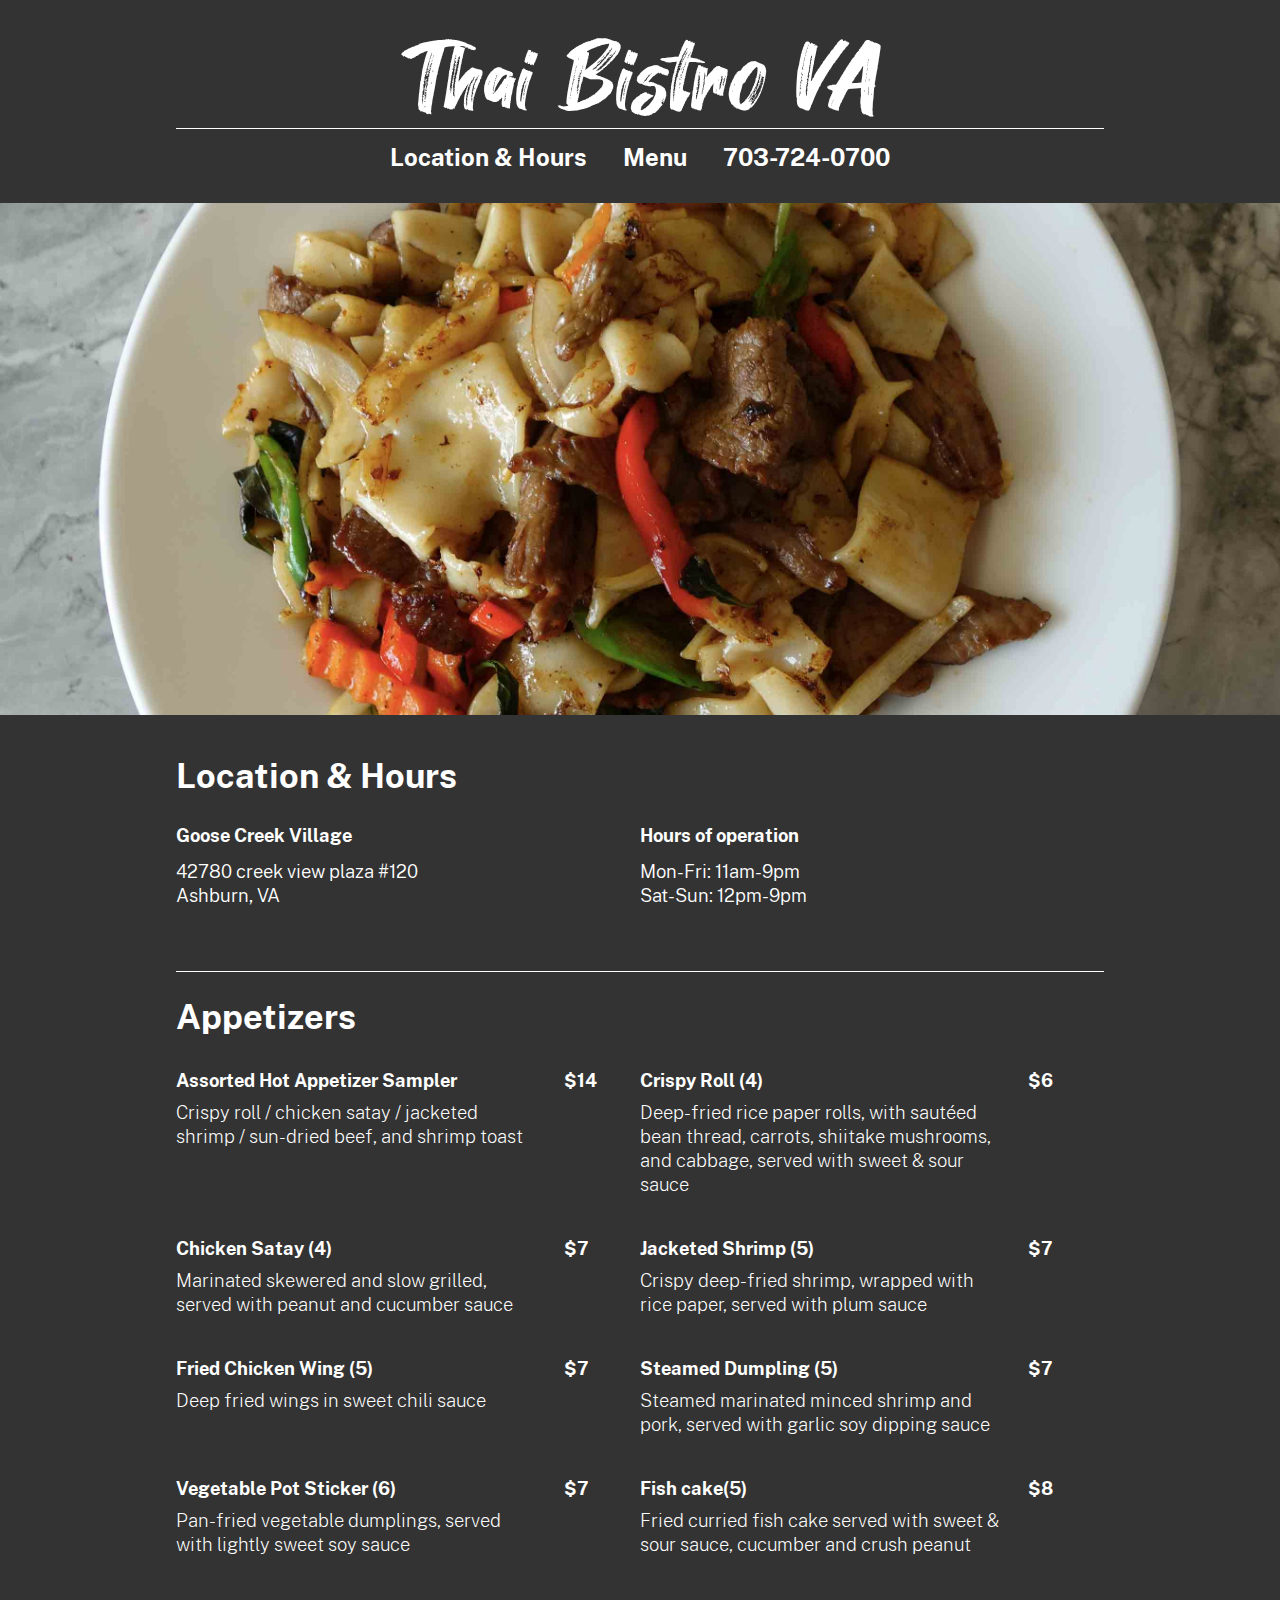
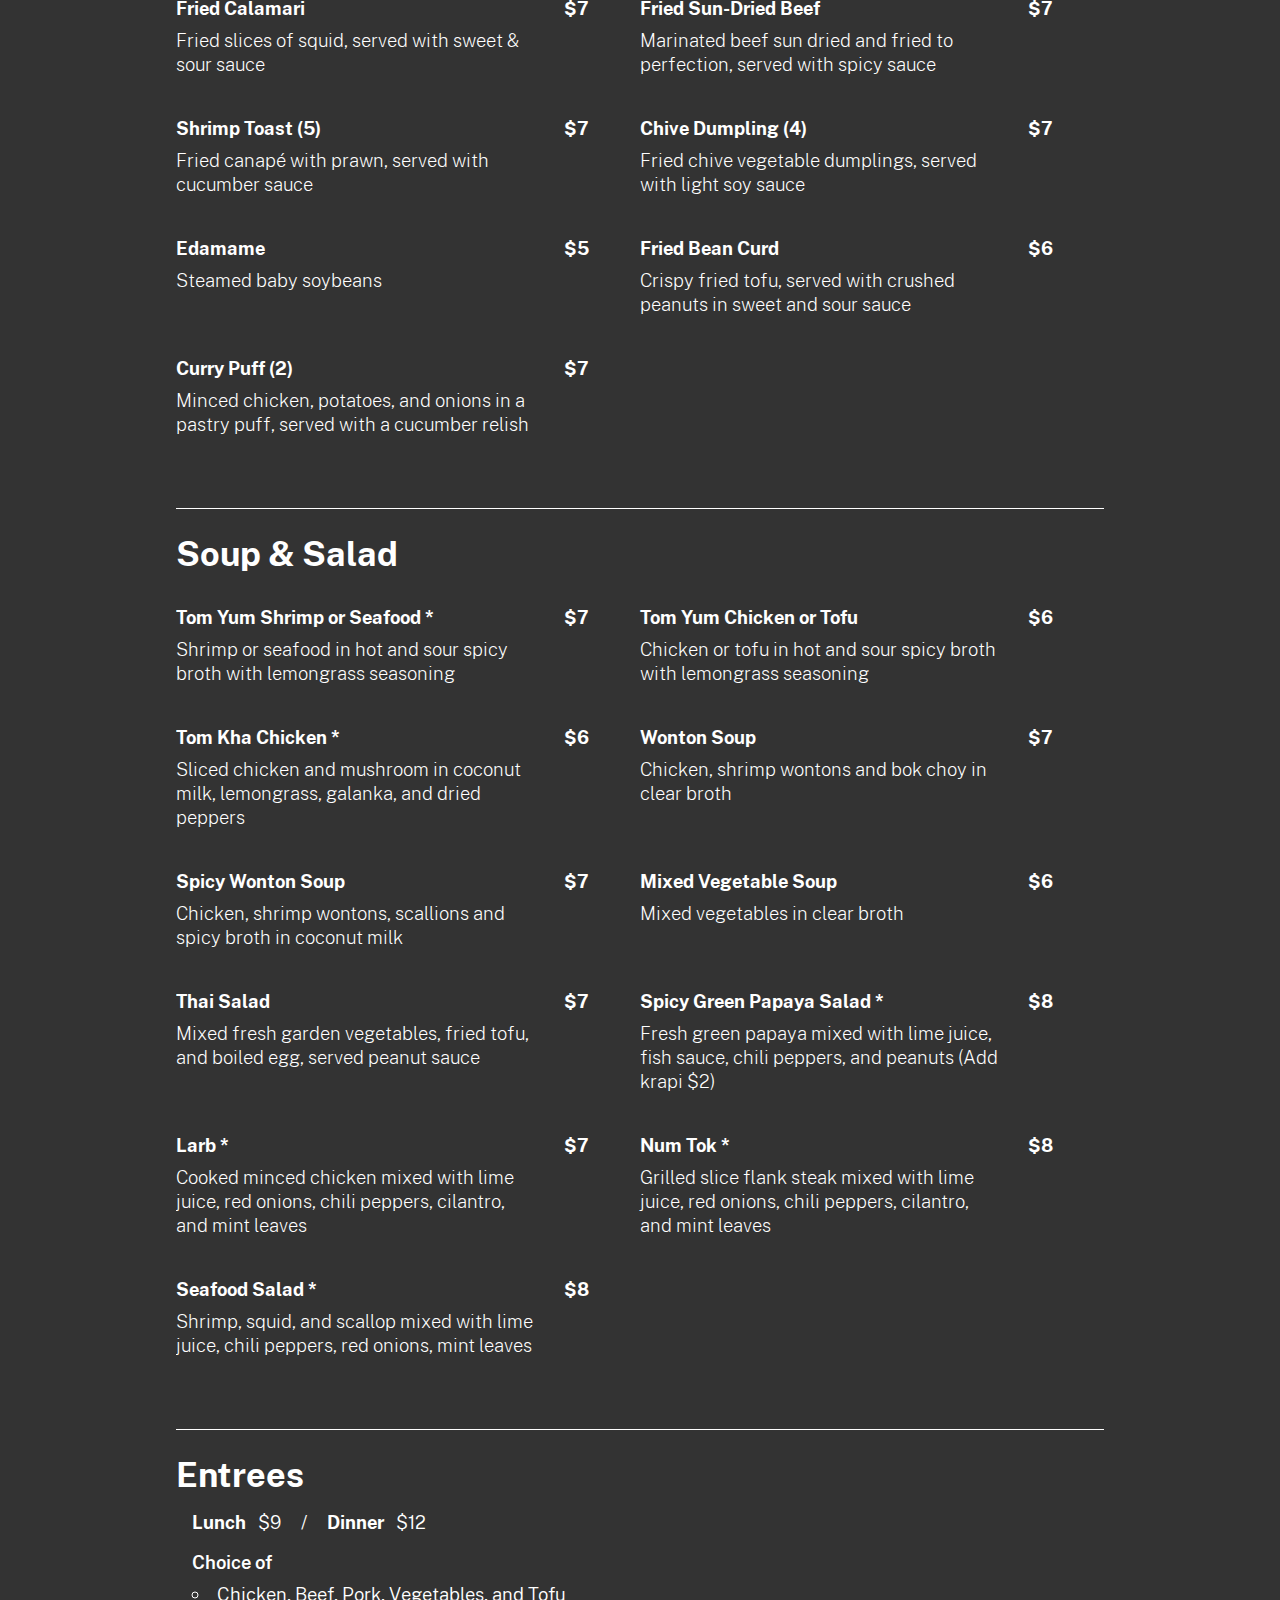
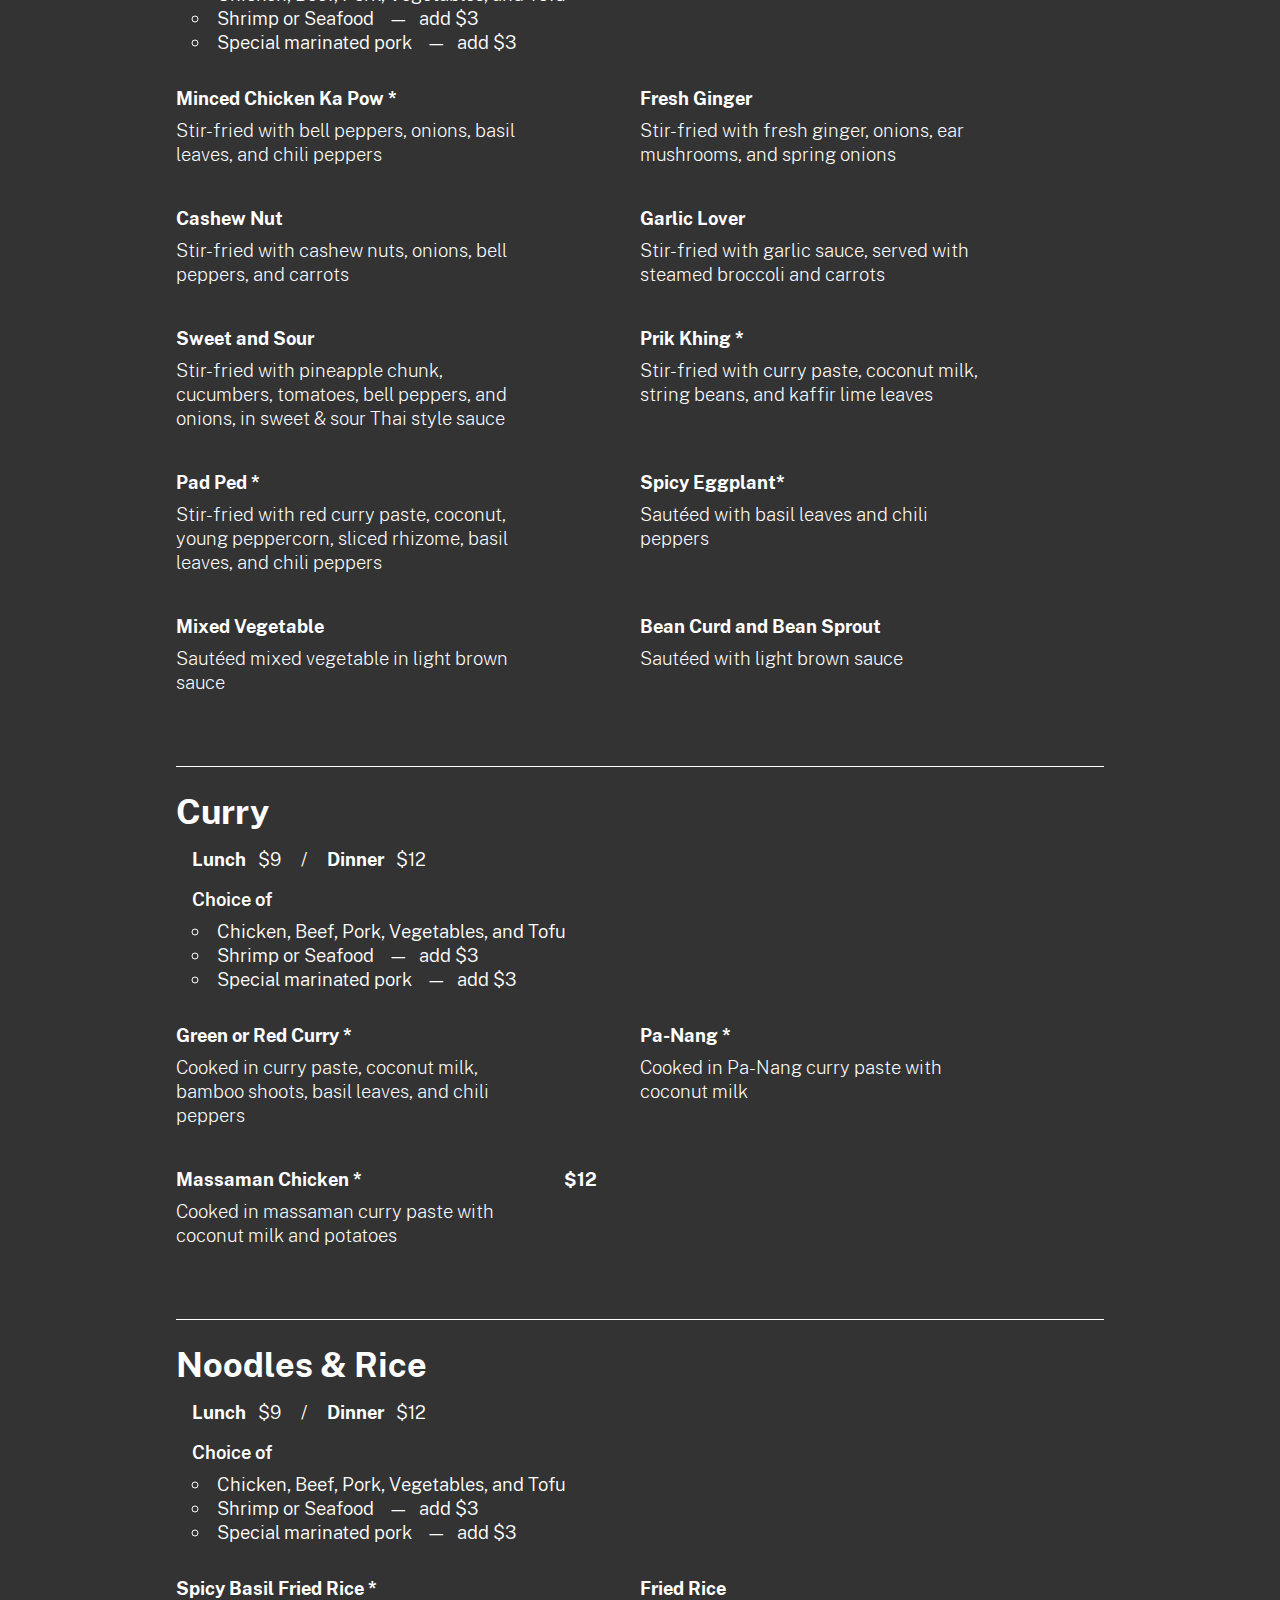
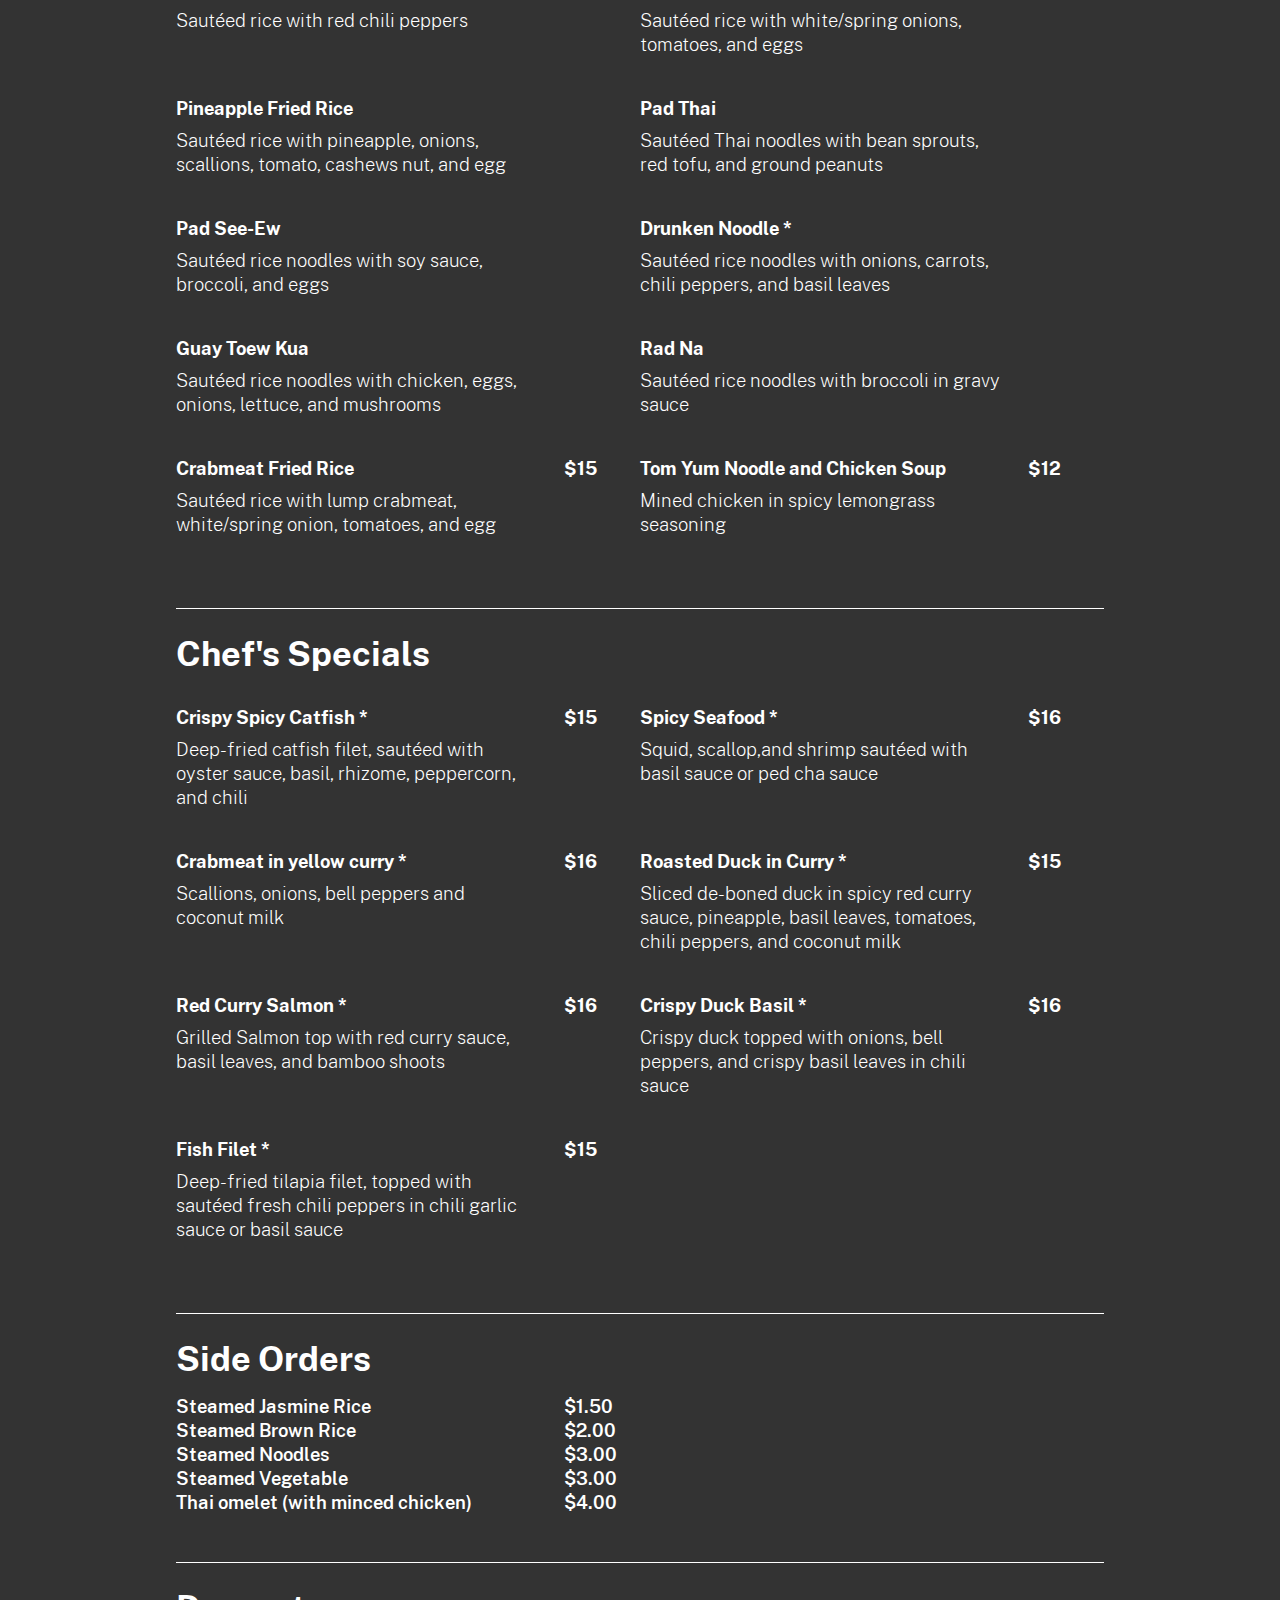
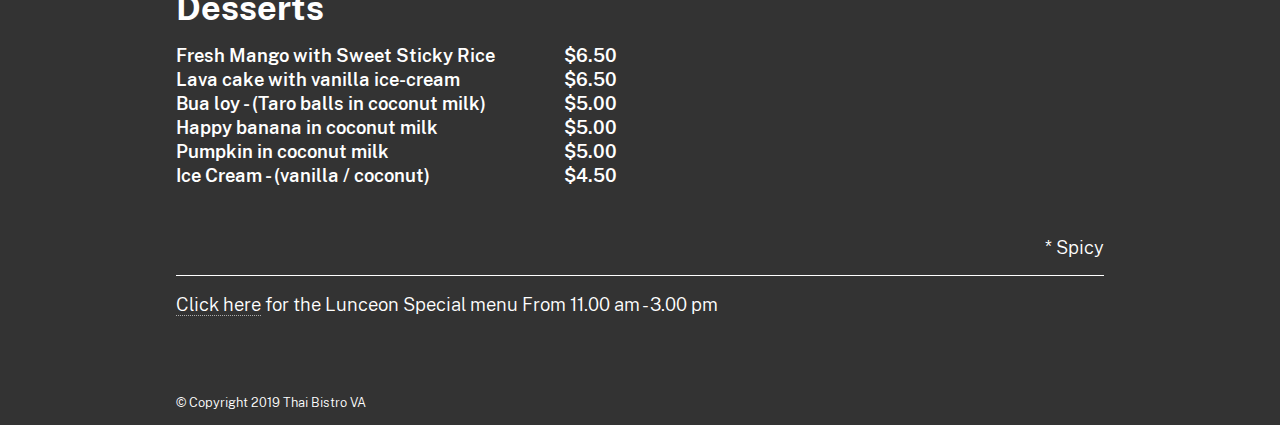
<file: index.html>
<!DOCTYPE html>
<html>
<head>
  <title>Thai Bistro VA - Ashburn, VA</title>

  <link rel="apple-touch-icon-precomposed" sizes="114x114" href="img/ios/Icon@2x.png">
  <link rel="apple-touch-icon-precomposed" sizes="72x72" href="img/ios/Icon.png">
  <link rel="apple-touch-icon-precomposed" href="img/ios/Icon.png">
  <link rel="shortcut icon" href="img/ios/Icon.png">

  <link rel="icon" href="https://www.thaibistro-va.com/favicon.ico?v=2" />

  <meta name="keywords" content="thai bistro, thai bistro va, ashburn, loudoun county, Goose Creek Village, thai, bistro, restaurant, northern virginia, washington dc, dc metro, genuine thai" />

  <meta name="description" content="Thai Bistro VA - Authentic Thai cuisine located in Ashburn VA, Goose Creek Village" />

  <meta property="og:image" content="http://www.thaibistro-va.com/img/icons/logo.png" />

  <meta name="viewport" content="width=device-width, initial-scale=1, user-scalable=yes" />
  <meta name="HandheldFriendly" content="True" />
  <meta name="MobileOptimized" content="320" />
  <meta charset="UTF-8">
  <link rel="stylesheet" href="style.css?2019-11-21-v1">

  <!-- Global site tag (gtag.js) - Google Analytics -->
  <script async src="https://www.googletagmanager.com/gtag/js?id=UA-153081571-1"></script>
  <script>
    window.dataLayer = window.dataLayer || [];
    function gtag(){dataLayer.push(arguments);}
    gtag('js', new Date());

    gtag('config', 'UA-153081571-1');
  </script>
</head>
<body>
  <header>
  	<h1 class="logo">Thai Bistro VA</h1>
  	<nav class="menu-desktop">
  		<ul>
  			<!-- <li><a href="">order online</a></li> -->
        <li><a class="anchor-link" href="#address">Location & Hours</a></li>
  			<li><a class="anchor-link" href="#menu">Menu</a></li>
  			<li><a href="tel:703-724-0700">703-724-0700</a></li>
  		</ul>
  	</nav>
    <nav class="menu-mobile">
      <ul>
        <!-- <li><a href="">order online</a></li> -->
        <li><a href="https://www.google.com/maps/place/42780+Creek+View+Plaza+%23120,+Ashburn,+VA+20147/@39.0441427,-77.5239512,17.14z/data=!4m5!3m4!1s0x89b63e60cbede5f7:0xa2e622dc228ed802!8m2!3d39.043543!4d-77.5215439" target="_blank">42780 Creek View Plaza #120 Ashburn, VA</a></li>
        <li>
          Mon-Fri: 
          <span class="non-bold">11am-9pm</span> 
          &nbsp;&nbsp;
          Sat-Sun:
          <span class="non-bold">12pm-9pm</span></li>
        <li><a href="tel:703-724-0700">703-724-0700</a></li>
      </ul>
    </nav>
  </header>
  <div class="heroshot">
    <div class="slide showing"></div>
    <div class="slide"></div>
  </div>
  <article>
    <section id="address">
      <h1>Location & Hours</h1>
      <div>
        <a href="https://www.google.com/maps/place/42780+Creek+View+Plaza+%23120,+Ashburn,+VA+20147/@39.0441427,-77.5239512,17.14z/data=!4m5!3m4!1s0x89b63e60cbede5f7:0xa2e622dc228ed802!8m2!3d39.043543!4d-77.5215439" target="_blank"><strong>Goose Creek Village</strong> 42780 creek view plaza #120<br />
        Ashburn, VA</a>
      </div>
      <div>
        <strong>Hours of operation</strong> 
        Mon-Fri: <span class="non-bold">11am-9pm</span><br />
        Sat-Sun: <span class="non-bold">12pm-9pm</span>
      </div>
    </section>
    <section id="menu">
      <h1 id="appetizers">Appetizers</h1>
      <ul class="two-columns">
        <li>
          <h6>
            <span class="name">Assorted Hot Appetizer Sampler</span>
            <span class="price">$14</span>
          </h6>
          <p>Crispy roll / chicken satay / jacketed shrimp / <span class="no-wrap">sun-dried</span> beef, and shrimp toast</p>
        </li>
        <li>
          <h6>
            <span class="name">Crispy Roll (4)</span>
            <span class="price">$6</span>
          </h6>
          <p>Deep-fried rice paper rolls, with sautéed bean thread, carrots, shiitake mushrooms, and cabbage, served with sweet & sour sauce</p>
        </li>
        <li>
          <h6>
            <span class="name">Chicken Satay (4)</span>
            <span class="price">$7</span>
          </h6>
          <p>Marinated skewered and slow grilled, served with peanut and cucumber sauce</p>
        </li>
        <li>
          <h6>
            <span class="name">Jacketed Shrimp (5)</span>
            <span class="price">$7</span>
          </h6>
          <p>Crispy deep-fried shrimp, wrapped with rice paper, served with plum sauce</p>
        </li>
        <li>
          <h6>
            <span class="name">Fried Chicken Wing (5)</span>
            <span class="price">$7</span>
          </h6>
          <p>Deep fried wings in sweet chili sauce</p>
        </li>
        <li>
          <h6>
            <span class="name">Steamed Dumpling (5)</span>
            <span class="price">$7</span>
          </h6>
          <p>Steamed marinated minced shrimp and pork, served with garlic soy dipping sauce</p>
        </li>
        <li>
          <h6>
            <span class="name">Vegetable Pot Sticker (6)</span>
            <span class="price">$7</span>
          </h6>
          <p>Pan-fried vegetable dumplings, served with lightly sweet soy sauce</p>
        </li>
        <li>
          <h6>
            <span class="name">Fish cake(5)</span>
            <span class="price">$8</span>
          </h6>
          <p>Fried curried fish cake served with sweet & sour sauce, cucumber and crush peanut</p>
        </li>
        <li>
          <h6>
            <span class="name">Fried Calamari</span>
            <span class="price">$7</span>
          </h6>
          <p>Fried slices of squid, served with sweet & sour sauce</p>
        </li>
        <li>
          <h6>
            <span class="name">Fried Sun-Dried Beef</span>
            <span class="price">$7</span>
          </h6>
          <p>Marinated beef sun dried and fried to perfection, served with spicy sauce</p>
        </li>
        <li>
          <h6>
            <span class="name">Shrimp Toast (5)</span>
            <span class="price">$7</span>
          </h6>
          <p>Fried canapé with prawn, served with cucumber sauce</p>
        </li>
        <li>
          <h6>
            <span class="name">Chive Dumpling (4)</span>
            <span class="price">$7</span>
          </h6>
          <p>Fried chive vegetable dumplings, served with light soy sauce</p>
        </li>
        <li>
          <h6>
            <span class="name">Edamame</span>
            <span class="price">$5</span>
          </h6>
          <p>Steamed baby soybeans</p>
        </li>
        <li>
          <h6>
            <span class="name">Fried Bean Curd</span>
            <span class="price">$6</span>
          </h6>
          <p>Crispy fried tofu, served with crushed peanuts in sweet and sour sauce</p>
        </li>
        <li>
          <h6>
            <span class="name">Curry Puff (2)</span>
            <span class="price">$7</span>
          </h6>
          <p>Minced chicken, potatoes, and onions in a pastry puff, served with a cucumber relish</p>
        </li>
      </ul>


      <!-- SOUPS -->

      <h1 id="soups" class="border-top">Soup & Salad</h1>
      <ul class="two-columns">
        <li>
          <h6>
            <span class="name">Tom Yum Shrimp or Seafood *</span>
            <span class="price">$7</span>
          </h6>
          <p>Shrimp or seafood in hot and sour spicy broth with lemongrass seasoning</p>
        </li>
        <li>
          <h6>
            <span class="name">Tom Yum Chicken or Tofu</span>
            <span class="price">$6</span>
          </h6>
          <p>Chicken or tofu in hot and sour spicy broth with lemongrass seasoning</p>
        </li>
        <li>
          <h6>
            <span class="name">Tom Kha Chicken *</span>
            <span class="price">$6</span>
          </h6>
          <p>Sliced chicken and mushroom in coconut milk, lemongrass, galanka, and dried peppers</p>
        </li>
        <li>
          <h6>
            <span class="name">Wonton Soup</span>
            <span class="price">$7</span>
          </h6>
          <p>Chicken, shrimp wontons and bok choy in clear broth</p>
        </li>
        <li>
          <h6>
            <span class="name">Spicy Wonton Soup</span>
            <span class="price">$7</span>
          </h6>
          <p>Chicken, shrimp wontons, scallions and spicy broth in coconut milk</p>
        </li>
        <li>
          <h6>
            <span class="name">Mixed Vegetable Soup</span>
            <span class="price">$6</span>
          </h6>
          <p>Mixed vegetables in clear broth</p>
        </li>
        <li>
          <h6>
            <span class="name">Thai Salad</span>
            <span class="price">$7</span>
          </h6>
          <p>Mixed fresh garden vegetables, fried tofu, and boiled egg, served peanut sauce</p>
        </li>
        <li>
          <h6>
            <span class="name">Spicy Green Papaya Salad *</span>
            <span class="price">$8</span>
          </h6>
          <p>Fresh green papaya mixed with lime juice, fish sauce, chili peppers, and peanuts (Add krapi $2)</p>
        </li>
        <li>
          <h6>
            <span class="name">Larb *</span>
            <span class="price">$7</span>
          </h6>
          <p>Cooked minced chicken mixed with lime juice, red onions, chili peppers, cilantro, and mint leaves</p>
        </li>
        <li>
          <h6>
            <span class="name">Num Tok *</span>
            <span class="price">$8</span>
          </h6>
          <p>Grilled slice flank steak mixed with lime juice, red onions, chili peppers, cilantro, and mint leaves</p>
        </li>
        <li>
          <h6>
            <span class="name">Seafood Salad *</span>
            <span class="price">$8</span>
          </h6>
          <p>Shrimp, squid, and scallop mixed with lime juice, chili peppers, red onions, mint leaves</p>
        </li>
      </ul>







      <h1 id="entrees" class="border-top">Entrees</h1>
      <div class="general-prices">
        <p>
          <strong>Lunch</strong> $9 
          <span>/</span>
          <strong>Dinner</strong> $12
        </p>
        <h6>Choice of</h6>
        <ul class="bullets">
          <li>Chicken, Beef, Pork, Vegetables, and Tofu</li>
          <li>Shrimp or Seafood &nbsp;&nbsp; &mdash; &nbsp;&nbsp;add $3</li>
          <li>Special marinated pork &nbsp;&nbsp; &mdash; &nbsp;&nbsp;add $3</li>
        </ul>
      </div>
      <ul class="two-columns">
        <li>
          <h6><span class="name">Minced Chicken Ka Pow *</span></h6>
          <p>Stir-fried with bell peppers, onions, basil leaves, and chili peppers</p>
        </li>
        <li>
          <h6><span class="name">Fresh Ginger</span></h6>
          <p>Stir-fried with fresh ginger, onions, ear mushrooms, and spring onions</p>
        </li>
        <li>
          <h6><span class="name">Cashew Nut</span></h6>
          <p>Stir-fried with cashew nuts, onions, bell peppers, and carrots</p>
        </li>
        <li>
          <h6><span class="name">Garlic Lover</span></h6>
          <p>Stir-fried with garlic sauce, served with steamed broccoli and carrots</p>
        </li>
        <li>
          <h6><span class="name">Sweet and Sour</span></h6>
          <p>Stir-fried with pineapple chunk, cucumbers, tomatoes, bell peppers, and onions, in sweet & sour Thai style sauce</p>
        </li>
        <li>
          <h6><span class="name">Prik Khing *</span></h6>
          <p>Stir-fried with curry paste, coconut milk, string beans, and kaffir lime leaves</p>
        </li>
        <li>
          <h6><span class="name">Pad Ped *</span></h6>
          <p>Stir-fried with red curry paste, coconut, young peppercorn, sliced rhizome, basil leaves, and chili peppers</p>
        </li>
        <li>
          <h6><span class="name">Spicy Eggplant*</span></h6>
          <p>Sautéed with basil leaves and chili peppers</p>
        </li>
        <li>
          <h6><span class="name">Mixed Vegetable</span></h6>
          <p>Sautéed mixed vegetable in light brown sauce</p>
        </li>
        <li>
          <h6><span class="name">Bean Curd and Bean Sprout</span></h6>
          <p>Sautéed with light brown sauce</p>
        </li>
      </ul>





      <h1 id="curry" class="border-top">Curry</h1>
      <div class="general-prices">
        <p>
          <strong>Lunch</strong> $9 
          <span>/</span>
          <strong>Dinner</strong> $12
        </p>
        <h6>Choice of</h6>
        <ul class="bullets">
          <li>Chicken, Beef, Pork, Vegetables, and Tofu</li>
          <li>Shrimp or Seafood &nbsp;&nbsp; &mdash; &nbsp;&nbsp;add $3</li>
          <li>Special marinated pork &nbsp;&nbsp; &mdash; &nbsp;&nbsp;add $3</li>
        </ul>
      </div>
      <ul class="two-columns">
        <li>
          <h6><span class="name">Green or Red Curry *</span></h6>
          <p>Cooked in curry paste, coconut milk, bamboo shoots, basil leaves, and chili peppers</p>
        </li>
        <li>
          <h6><span class="name">Pa-Nang *</span></h6>
          <p>Cooked in Pa-Nang curry paste with coconut milk</p>
        </li>
        <li>
          <h6>
            <span class="name">Massaman Chicken *</span>
            <span class="price">$12</span>
          </h6>
          <p>Cooked in massaman curry paste with coconut milk and potatoes</p>
        </li>
      </ul>



      <h1 id="noodles" class="border-top">Noodles & Rice</h1>
      <div class="general-prices">
        <p>
          <strong>Lunch</strong> $9 
          <span>/</span>
          <strong>Dinner</strong> $12
        </p>
        <h6>Choice of</h6>
        <ul class="bullets">
          <li>Chicken, Beef, Pork, Vegetables, and Tofu</li>
          <li>Shrimp or Seafood &nbsp;&nbsp; &mdash; &nbsp;&nbsp;add $3</li>
          <li>Special marinated pork &nbsp;&nbsp; &mdash; &nbsp;&nbsp;add $3</li>
        </ul>
      </div>    
      <ul class="two-columns">
        <li>
          <h6><span class="name">Spicy Basil Fried Rice *</span></h6>
          <p>Sautéed rice with red chili peppers</p>
        </li>
        <li>
          <h6><span class="name">Fried Rice</span></h6>
          <p>Sautéed rice with white/spring onions, tomatoes, and eggs</p>
        </li>
        <li>
          <h6><span class="name">Pineapple Fried Rice</span></h6>
          <p>Sautéed rice with pineapple, onions, scallions, tomato, cashews nut, and egg</p>
        </li>
        <li>
          <h6><span class="name">Pad Thai</span></h6>
          <p>Sautéed Thai noodles with bean sprouts, red tofu, and ground peanuts</p>
        </li>
        <li>
          <h6><span class="name">Pad See-Ew</span></h6>
          <p>Sautéed rice noodles with soy sauce, broccoli, and eggs</p>
        </li>
        <li>
          <h6><span class="name">Drunken Noodle *</span></h6>
          <p>Sautéed rice noodles with onions, carrots, chili peppers, and basil leaves</p>
        </li>
        <li>
          <h6><span class="name">Guay Toew Kua</span></h6>
          <p>Sautéed rice noodles with chicken, eggs, onions, lettuce, and mushrooms</p>
        </li>
        <li>
          <h6><span class="name">Rad Na</span></h6>
          <p>Sautéed rice noodles with broccoli in gravy sauce</p>
        </li>
        <li>
          <h6>
            <span class="name">Crabmeat Fried Rice</span>
            <span class="price">$15</span>
          </h6>
          <p>Sautéed rice with lump crabmeat, white/spring onion, tomatoes, and egg</p>
        </li>
        <li>
          <h6>
            <span class="name">Tom Yum Noodle and Chicken Soup</span>
            <span class="price">$12</span>
          </h6>
          <p>Mined chicken in spicy lemongrass seasoning</p>
        </li>
      </ul>  

      <h1 id="specials" class="border-top">Chef's Specials</h1>
      <ul class="two-columns">
        <li>
          <h6>
            <span class="name">Crispy Spicy Catfish *</span>
            <span class="price">$15</span>
          </h6>
          <p>Deep-fried catfish filet, sautéed with oyster sauce, basil, rhizome, peppercorn, and chili</p>
        </li>
        <li>
          <h6>
            <span class="name">Spicy Seafood *</span>
            <span class="price">$16</span>
          </h6>
          <p>Squid, scallop,and shrimp sautéed with basil sauce or ped cha sauce</p>
        </li>
        <li>
          <h6>
            <span class="name">Crabmeat in yellow curry *</span>
            <span class="price">$16</span>
          </h6>
          <p>Scallions, onions, bell peppers and coconut milk</p>
        </li>
        <li>
          <h6>
            <span class="name">Roasted Duck in Curry *</span>
            <span class="price">$15</span>
          </h6>
          <p>Sliced de-boned duck in spicy red curry sauce, pineapple, basil leaves, tomatoes, chili peppers, and coconut milk</p>
        </li>
        <li>
          <h6>
            <span class="name">Red Curry Salmon *</span>
            <span class="price">$16</span>
          </h6>
          <p>Grilled Salmon top with red curry sauce, basil leaves, and bamboo shoots</p>
        </li>
        <li>
          <h6>
            <span class="name">Crispy Duck Basil *</span>
            <span class="price">$16</span>
          </h6>
          <p>Crispy duck topped with onions, bell peppers, and crispy basil leaves in chili sauce</p>
        </li>
        <li>
          <h6>
            <span class="name">Fish Filet *</span>
            <span class="price">$15</span>
          </h6>
          <p>Deep-fried tilapia filet, topped with sautéed fresh chili peppers in chili garlic sauce or basil sauce</p>
        </li>
      </ul>


      <h1 id="sides" class="border-top">Side Orders</h1>
      <ul class="single-column">
        <li>
          <h6>
            <span class="name">Steamed Jasmine Rice</span>
            <span class="price">$1.50</span>
          </h6>
        </li>
        <li>
          <h6>
            <span class="name">Steamed Brown Rice </span>
            <span class="price">$2.00</span>
          </h6>
        </li>
        <li>
          <h6>
            <span class="name">Steamed Noodles</span>
            <span class="price">$3.00</span>
          </h6>
        </li>
        <li>
          <h6>
            <span class="name">Steamed Vegetable</span>
            <span class="price">$3.00</span>
          </h6>
        </li>
        <li>
          <h6>
            <span class="name">Thai omelet (with minced chicken)</span>
            <span class="price">$4.00</span>
          </h6>
        </li>
      </ul>



      

      <h1 id="desert" class="border-top">Desserts</h1>
      <ul class="single-column">
        <li>
          <h6>
            <span class="name">Fresh Mango with Sweet Sticky Rice</span>
            <span class="price">$6.50</span>
          </h6>
        </li>
        <li>
          <h6>
            <span class="name">Lava cake with vanilla ice-cream</span>
            <span class="price">$6.50</span>
          </h6>
        </li>
        <li>
          <h6>
            <span class="name">Bua loy - (Taro balls in coconut milk)</span>
            <span class="price">$5.00</span>
          </h6>
        </li>
        <li>
          <h6>
            <span class="name">Happy banana in coconut milk</span>
            <span class="price">$5.00</span>
          </h6>
        </li>
        <li>
          <h6>
            <span class="name">Pumpkin in coconut milk</span>
            <span class="price">$5.00</span>
          </h6>
        </li>
        <li>
          <h6>
            <span class="name">Ice Cream - (vanilla / coconut)</span>
            <span class="price">$4.50</span>
          </h6>
        </li>
      </ul>
      <p style="text-align: right; margin-bottom: 1rem;">* Spicy</p>
    </section>


    <section id="lunch">
      <p style="margin-top: 1rem;"><a href="documents/lunch.pdf" class="link">Click here</a> for the Lunceon Special menu
      From 11.00 am - 3.00 pm</p>
    </section>

    <footer>
      &copy; Copyright 2019 Thai Bistro VA
    </footer>
  </article>



  <script src="js/jquery-3.4.1.min.js"></script>
  <script src="js/application.js"></script>
</body>
</html>
</file>
<file: style.css>
/*reset*/
html, body, div, span, applet, object, iframe,
h1, h2, h3, h4, h5, h6, p, blockquote, pre,
a, abbr, acronym, address, big, cite, code,
del, dfn, em, img, ins, kbd, q, s, samp,
small, strike, strong, sub, sup, tt, var,
b, u, i, center,
dl, dt, dd, ol, ul, li,
fieldset, form, label, legend,
table, caption, tbody, tfoot, thead, tr, th, td,
article, aside, canvas, details, embed, 
figure, figcaption, footer, header, hgroup, 
menu, nav, output, ruby, section, summary,
time, mark, audio, video {
	margin: 0;
	padding: 0;
	border: 0;
	font-size: 100%;
	font: inherit;
	vertical-align: baseline;
}
/* HTML5 display-role reset for older browsers */
article, aside, details, figcaption, figure, 
footer, header, hgroup, menu, nav, section {
	display: block;
}
body {
	line-height: 1;
}
ol, ul {
	list-style: none;
}
blockquote, q {
	quotes: none;
}
blockquote:before, blockquote:after,
q:before, q:after {
	content: '';
	content: none;
}
table {
	border-collapse: collapse;
	border-spacing: 0;
}
/* Fonts */
@font-face {
  font-family: 'HeyAugust';
  src: url('font/HeyAugust.eot?#iefix') format('embedded-opentype'), 
       url('font/HeyAugust.otf')  format('opentype'),
       url('font/HeyAugust.woff') format('woff'), 
       url('font/HeyAugust.ttf')  format('truetype'), 
       url('font/HeyAugust.svg#HeyAugust') format('svg');
  font-weight: normal;
  font-style: normal;
}
@font-face {
  font-family: 'PublicSans-Black';
  src: url('font/public-sans/PublicSans-Black.woff2') format('woff2'),
       url('font/public-sans/PublicSans-Black.woff') format('woff');
  font-weight: normal;
  font-style: normal;
}
@font-face {
  font-family: 'PublicSans-BlackItalic';
  src: url('font/public-sans/PublicSans-BlackItalic.woff2') format('woff2'),
       url('font/public-sans/PublicSans-BlackItalic.woff') format('woff');
  font-weight: normal;
  font-style: normal;
}
@font-face {
  font-family: 'PublicSans-Bold';
  src: url('font/public-sans/PublicSans-Bold.woff2') format('woff2'),
       url('font/public-sans/PublicSans-Bold.woff') format('woff');
  font-weight: normal;
  font-style: normal;
}
@font-face {
  font-family: 'PublicSans-BoldItalic';
  src: url('font/public-sans/PublicSans-BoldItalic.woff2') format('woff2'),
       url('font/public-sans/PublicSans-BoldItalic.woff') format('woff');
  font-weight: normal;
  font-style: normal;
}
@font-face {
  font-family: 'PublicSans-ExtraBold';
  src: url('font/public-sans/PublicSans-ExtraBold.woff2') format('woff2'),
       url('font/public-sans/PublicSans-ExtraBold.woff') format('woff');
  font-weight: normal;
  font-style: normal;
}
@font-face {
  font-family: 'PublicSans-ExtraBoldItalic';
  src: url('font/public-sans/PublicSans-ExtraBoldItalic.woff2') format('woff2'),
       url('font/public-sans/PublicSans-ExtraBoldItalic.woff') format('woff');
  font-weight: normal;
  font-style: normal;
}
@font-face {
  font-family: 'PublicSans-ExtraLight';
  src: url('font/public-sans/PublicSans-ExtraLight.woff2') format('woff2'),
       url('font/public-sans/PublicSans-ExtraLight.woff') format('woff');
  font-weight: normal;
  font-style: normal;
}
@font-face {
  font-family: 'PublicSans-ExtraLightItalic';
  src: url('font/public-sans/PublicSans-ExtraLightItalic.woff2') format('woff2'),
       url('font/public-sans/PublicSans-ExtraLightItalic.woff') format('woff');
  font-weight: normal;
  font-style: normal;
}
@font-face {
  font-family: 'PublicSans-Italic';
  src: url('font/public-sans/PublicSans-Italic.woff2') format('woff2'),
       url('font/public-sans/PublicSans-Italic.woff') format('woff');
  font-weight: normal;
  font-style: normal;
}
@font-face {
  font-family: 'PublicSans-Light';
  src: url('font/public-sans/PublicSans-Light.woff2') format('woff2'),
       url('font/public-sans/PublicSans-Light.woff') format('woff');
  font-weight: normal;
  font-style: normal;
}
@font-face {
  font-family: 'PublicSans-LightItalic';
  src: url('font/public-sans/PublicSans-LightItalic.woff2') format('woff2'),
       url('font/public-sans/PublicSans-LightItalic.woff') format('woff');
  font-weight: normal;
  font-style: normal;
}
@font-face {
  font-family: 'PublicSans-Medium';
  src: url('font/public-sans/PublicSans-Medium.woff2') format('woff2'),
       url('font/public-sans/PublicSans-Medium.woff') format('woff');
  font-weight: normal;
  font-style: normal;
}
@font-face {
  font-family: 'PublicSans-MediumItalic';
  src: url('font/public-sans/PublicSans-MediumItalic.woff2') format('woff2'),
       url('font/public-sans/PublicSans-MediumItalic.woff') format('woff');
  font-weight: normal;
  font-style: normal;
}
@font-face {
  font-family: 'PublicSans-Regular';
  src: url('font/public-sans/PublicSans-Regular.woff2') format('woff2'),
       url('font/public-sans/PublicSans-Regular.woff') format('woff');
  font-weight: normal;
  font-style: normal;
}
@font-face {
  font-family: 'PublicSans-SemiBold';
  src: url('font/public-sans/PublicSans-SemiBold.woff2') format('woff2'),
       url('font/public-sans/PublicSans-SemiBold.woff') format('woff');
  font-weight: normal;
  font-style: normal;
}
@font-face {
  font-family: 'PublicSans-SemiBoldItalic';
  src: url('font/public-sans/PublicSans-SemiBoldItalic.woff2') format('woff2'),
       url('font/public-sans/PublicSans-SemiBoldItalic.woff') format('woff');
  font-weight: normal;
  font-style: normal;
}
@font-face {
  font-family: 'PublicSans-Thin';
  src: url('font/public-sans/PublicSans-Thin.woff2') format('woff2'),
       url('font/public-sans/PublicSans-Thin.woff') format('woff');
  font-weight: normal;
  font-style: normal;
}
@font-face {
  font-family: 'PublicSans-ThinItalic';
  src: url('font/public-sans/PublicSans-ThinItalic.woff2') format('woff2'),
       url('font/public-sans/PublicSans-ThinItalic.woff') format('woff');
  font-weight: normal;
  font-style: normal;
}
html, body {
  width: 100%;
}


/* Styles */
body {
  background: #333;
	color: white;
	font-family: 'PublicSans-Light', helvetica, arial, sans-serif;
  font-size: 1.15rem;
}
section {
  line-height: 1.5rem;
}
a, a:link, a:visited {
  color: white;
  text-decoration: none;
  transition: all 0.25s;
}
a:hover {
  color: #ccc;
}
h1, h2, h3, h4, h5 {
  font-family: 'PublicSans-Bold', helvetica, arial, sans-serif;
}
h6, em {
  font-family: 'PublicSans-SemiBold', helvetica, arial, sans-serif; 
  font-weight: bold;
}
article, header {
  width: 960px;
  margin-left: auto;
  margin-right: auto;
  max-width: 100%;
  padding-left: 1rem;
  padding-right: 1rem;
  box-sizing: border-box;
}
/* LOGO */
header {
  text-align: center;
  margin-top: 2rem;
}
h1.logo {
  font-family: 'HeyAugust', helvetica, arial, sans-serif;
  font-size: 6rem;
  text-align: center;
  margin-bottom: 0;
}
/* TOP NAV */
nav.menu-mobile {
  display: none;
}
nav.menu-desktop {
  display: block;
  padding-top: 1rem;
}
nav {
  border-bottom: 2px solid #333;
  margin-bottom: 1rem;
  padding-bottom: 1rem;
  border-top: 1px solid white;
}
nav li {
  font-family: 'PublicSans-Bold', helvetica, arial, sans-serif !important;
  font-size: 1.15rem;
}
nav ul {
  text-align: center;
}
nav ul li {
  display: inline-block;
  font-family: helvetica, sans-serif;
  font-size: 1.5rem;
}
nav.menu-desktop li {
  margin-left: 1rem;
  margin-right: 1rem;
}
.heroshot {
  background-image: url('img/marquee-xl.jpg');
  background-position: center center;
  background-repeat: no-repeat;
  background-size: cover;
  margin-bottom: 1rem;
}
.heroshot:before {
  content: '';
  float: left;
  padding-bottom: 40%;
}
.heroshot:after {
  content: '';
  display: table;
  clear: both;
}
section {
  border-top: 1px solid white;
}
section h1 {
  font-size: 2.15rem;
  margin-bottom: .5rem;
  padding-bottom: 1rem;
  padding-top: 2rem;
}
section h2 {
  margin-top: 2rem;
  margin-bottom: 1rem;
  font-size: 1.6rem;
}
/* ADDRESS */
section#address {
  width: 100%;
  overflow: hidden;
  margin-bottom: 3rem;
  border-top: 0;
}
#address div {
  margin-bottom: 1rem;
}
#address strong {
  display: block;
  line-height: 3rem;
}

/* MENU */
.two-columns li {
  margin-bottom: 1rem;
  padding-bottom: .5rem;
  padding-top: .5rem;
}
.two-columns {
  width: 100%;
  overflow: hidden;
}
ul.two-columns, ul.single-column {
  margin-bottom: 3rem;
}
.two-columns li, #address div {
  float: left;
  width: 48%;
  margin-right: 2%;
}
.two-columns li:nth-child(odd) {
  clear: both;
}
.two-columns h6 {
  display: flex;
  flex-direction: row;
  flex-wrap: wrap;
  justify-content: flex-start;
  font-weight: normal;
  font-family: 'PublicSans-Bold', helvetica, sans-serif;
  /*border-top: 1px dotted #888;*/
  padding-top: .5rem;
}
.two-columns li .name {
  width: 84%;
  /*min-height: 3rem;*/
  margin-bottom: .5rem;
}
.two-columns li .price {
  width: 10%;
  padding-left: 3%;
  padding-right: 3%;
}
.two-columns li p {
  font-family: 'PublicSans-ExtraLight', helvetica, sans-serif;
  width: 81%;
}
.general-prices h6 {
  margin-top: 1rem;
  margin-bottom: .5rem;
}
.general-prices {
  margin-bottom: 1rem;
  padding-left: 1rem;
  /*border-left: 1px solid white;*/
}
.general-prices strong {
  margin-right: .5rem;
}
.general-prices span {
  margin-left: 1rem;
  margin-right: 1rem;
}
.single-column .name {
  margin-right: 1rem;
  display: inline-block;
  width: 23rem;
}


/* FOOTER */
footer {
  font-size: .8rem;
  margin-top: 5rem;
  padding-bottom: 1rem;
}



















/* XL Desktop */
@media screen and (min-width: 1710px) {
  .heroshot:before {
    content: '';
    float: left;
    padding-bottom: 30%;
  }
  h1.logo {
    font-size: 10rem;
  }
}

/* Mobile */
@media screen and (max-width: 900px) {
  body {
    font-size: 3.25vw;
  }
  header, h1.logo {
    text-align: left;
  }
  h1.logo {
    font-size: 17.5vw;
  }
  nav.menu-mobile {
    display: block;
    text-align: center;
    margin-top: 1.5vw;
    padding-top: 1.5vw;
    margin-bottom: .75vw;
    padding-bottom: .75vw;
  }
  nav.menu-desktop {
    display: none;
  }
  nav ul li {
    display: block; 
    width: 100%;
    line-height: 6vw;
    font-size: 3.5vw;
  }
  .heroshot:before {
    content: '';
    float: left;
    padding-bottom: 80%;
  }
  section {
    line-height: 4vw;
  }
  section h1 {
   font-size: 7.5vw;
  }
  section h2 {
   font-size: 4.7vw; 
  }
  article {
    width: 100%;
  }
  #address strong {
    line-height: 4.5vw;
  }
  .two-columns h6 {
    font-size: 3.35vw;
    padding-bottom: .75vw;
  }
  .two-columns li .name {
    min-height: 0;
    margin-bottom: .7vw;
  }
  .two-columns li, #address div {
    float: none;
    width: 100%;
  }
  .two-columns p {
    max-width: 80%;
  }
  .single-column .name {
    margin-right: 1rem;
    display: inline-block;
    width: auto;
  }
  .single-column .price {
    float: right;
    width: 13%;
    display: inline-block;
  }
  footer {
    font-size: 2.75vw;
  }
}





/* INLINE */
.no-wrap {
  white-space: nowrap;
}
.non-bold {
  font-family: 'PublicSans-Light', helvetica, arial, sans-serif !important;
}
strong {
  font-family: 'PublicSans-Bold', helvetica, arial, sans-serif !important;
}
.border-top {
  border-top: 1px solid white;
  position: relative;
}
ul.bullets {
  list-style-type: circle;
  list-style-position: inside;
}
a.link {
  border-bottom: 1px dotted #aaa;
}
</file>
